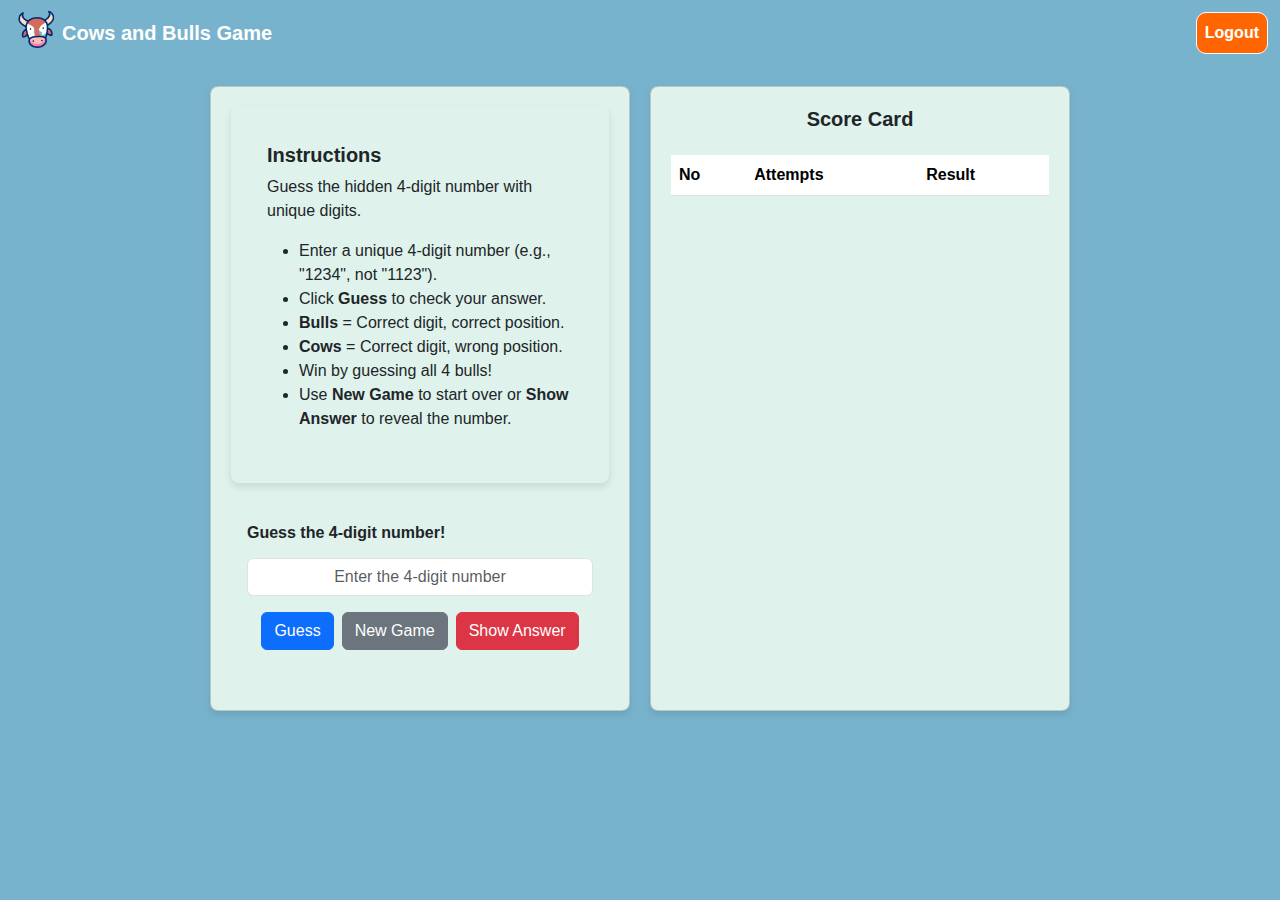
<file: Cows-and-Bulls-Game/index.html>
<!DOCTYPE html>
<html lang="en">
  <head>
    <meta charset="UTF-8" />
    <meta name="viewport" content="width=device-width, initial-scale=1.0" />
    <title>Cows & Bulls Game</title>
    <link
      href="https://cdn.jsdelivr.net/npm/bootstrap@5.3.0/dist/css/bootstrap.min.css"
      rel="stylesheet"
    />
    <link rel="stylesheet" href="./index.css" />
    <link rel="icon" href="../Images/cow.gif" type="image/x-icon" />
  </head>
  <body>
    <nav class="navbar navbar-expand-lg" id="navbar">
      <div class="container-fluid">
        <img
          src="./Images/cow.gif"
          alt="Logo"
          width="50"
          height="50"
          class="d-inline-block align-text-top"
        />
        <a class="navbar-brand" href="#" style="color: white; font-weight: bold"
          >Cows and Bulls Game</a
        >
        <button
          class="navbar-toggler"
          type="button"
          data-bs-toggle="collapse"
          data-bs-target="#navbarNav"
          aria-controls="navbarNav"
          aria-expanded="false"
          aria-label="Toggle navigation"
        >
          <span class="navbar-toggler-icon"></span>
        </button>
        <div class="collapse navbar-collapse" id="navbarNav">
          <ul class="navbar-nav ms-auto">
            <li class="nav-item">
              <a class="nav-link" style="font-weight: bold" id="logout-link"
                >Logout</a
              >
            </li>
          </ul>
        </div>
      </div>
    </nav>
    <div class="container">
      <div class="card-container">
        <div class="card">
          <div class="card mb-4 border-0">
            <div class="card-body">
              <h5><strong>Instructions</strong></h5>
              <p>Guess the hidden 4-digit number with unique digits.</p>
              <ul>
                <li>
                  Enter a unique 4-digit number (e.g., "1234", not "1123").
                </li>
                <li>Click <strong>Guess</strong> to check your answer.</li>
                <li>
                  <strong>Bulls</strong> = Correct digit, correct position.
                </li>
                <li><strong>Cows</strong> = Correct digit, wrong position.</li>
                <li>Win by guessing all 4 bulls!</li>
                <li>
                  Use <strong>New Game</strong> to start over or
                  <strong>Show Answer</strong> to reveal the number.
                </li>
              </ul>
            </div>
          </div>
          <div class="card-body">
            <h6 class="mb-3"><strong>Guess the 4-digit number!</strong></h6>
            <input
              type="text"
              id="guessInput"
              maxlength="4"
              class="form-control text-center mb-3"
              placeholder="Enter the 4-digit number"
            />
            <div class="d-flex justify-content-center gap-2">
              <button id="guessButton" class="btn btn-primary">Guess</button>
              <button class="btn btn-secondary" onclick="resetGame()">
                New Game
              </button>
              <button class="btn btn-danger" onclick="showAnswer()">
                Show Answer
              </button>
            </div>
          </div>
          <div class="feedback-section mt-3">
            <div id="targetNumberDisplay" class="text-muted mb-2"></div>
            <div id="feedback" class="feedback mb-2 text-success"></div>
            <div id="error" class="text-danger mb-2"></div>
            <div id="guessLog">
              <ul class="list-group" id="guessList"></ul>
            </div>
          </div>
        </div>
        <div class="card">
          <h5 class="text-center"><strong>Score Card</strong></h5>
          <div class="table-responsive mt-3">
            <table class="table table-striped">
              <thead>
                <tr>
                  <th>No</th>
                  <th>Attempts</th>
                  <th>Result</th>
                </tr>
              </thead>
              <tbody id="scoreTableBody"></tbody>
            </table>
          </div>
        </div>
      </div>
    </div>
    <script src="./index.js"></script>
    <script src="https://cdn.jsdelivr.net/npm/bootstrap@5.3.3/dist/js/bootstrap.bundle.min.js"></script>
  </body>
</html>
</file>
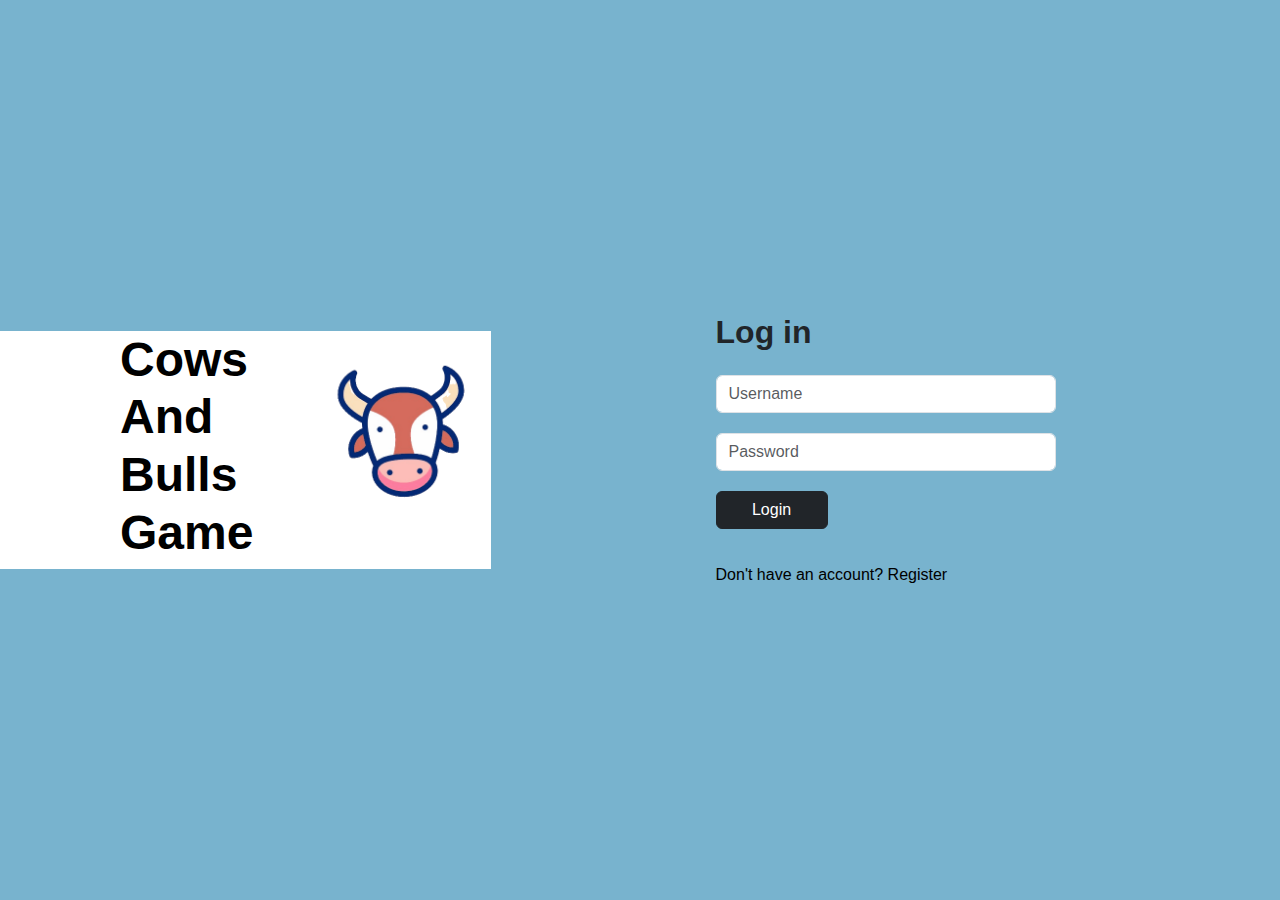
<file: Cows-and-Bulls-Game/Login/Login.html>
<!DOCTYPE html>
<html lang="en">
  <head>
    <meta charset="UTF-8" />
    <meta name="viewport" content="width=device-width, initial-scale=1.0" />
    <title>Login</title>
    <link rel="stylesheet" href="./Login.css" />
    <link
      href="https://cdn.jsdelivr.net/npm/bootstrap@5.3.0/dist/css/bootstrap.min.css"
      rel="stylesheet"
    />
    <link rel="icon" href="../Images/cow.gif" type="image/x-icon" />
  </head>
  <body style="background-color: #78b3ce">
    <div class="header">
      <h1>Cows And Bulls Game</h1>
      <img src="../Images/cow.gif" alt="logo" class="logo" />
    </div>
    <div class="container">
      <div class="row">
        <div class="col-md-12">
          <div class="login-form" id="login-form">
            <h2 class="mb-4" style="font-weight: bold">Log in</h2>
            <form action="#" method="post">
              <div class="form-group">
                <input
                  type="text"
                  class="form-control"
                  id="username"
                  name="username"
                  placeholder="Username"
                  required
                />
              </div>
              <div class="form-group">
                <input
                  type="password"
                  class="form-control"
                  id="password"
                  name="password"
                  placeholder="Password"
                  required
                />
              </div>
              <button type="submit" class="btn btn-dark btn-login">
                Login
              </button>
              <br /><br />
              <br />
              <a href="../Register/Register.html" class="register-link"
                >Don't have an account? Register</a
              >
            </form>
          </div>
        </div>
      </div>
    </div>
    <script src="./Login.js"></script>
    <script
      src="https://cdn.jsdelivr.net/npm/bootstrap@5.3.3/dist/js/bootstrap.min.js"
      integrity="sha384-0pUGZvbkm6XF6gxjEnlmuGrJXVbNuzT9qBBavbLwCsOGabYfZo0T0to5eqruptLy"
      crossorigin="anonymous"
    ></script>
  </body>
</html>
</file>
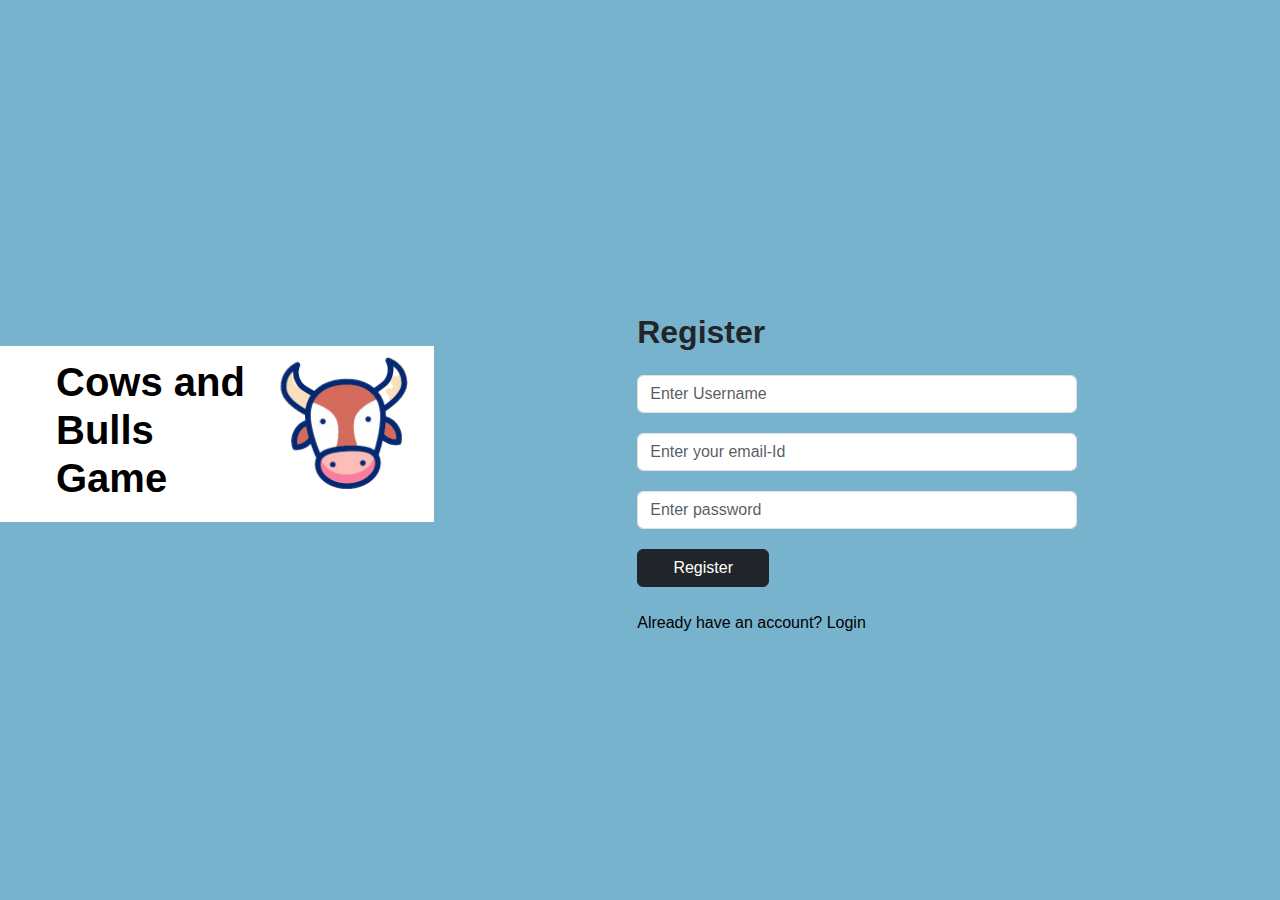
<file: Cows-and-Bulls-Game/Register/Register.html>
<!DOCTYPE html>
<html lang="en">
  <head>
    <meta charset="UTF-8" />
    <meta name="viewport" content="width=device-width, initial-scale=1.0" />
    <title>Register</title>
    <link rel="stylesheet" href="./Register.css" />
    <link
      href="https://cdn.jsdelivr.net/npm/bootstrap@5.3.0/dist/css/bootstrap.min.css"
      rel="stylesheet"
    />
    <link rel="icon" href="../Images/cow.gif" type="image/x-icon" />
  </head>
  <body style="background-color: #78b3ce">
    <div class="header">
      <h1>Cows and Bulls Game</h1>
      <img src="../Images/cow.gif" alt="BAIS-logo" class="logo" />
    </div>
    <br />
    <br />
    <div class="container">
      <br />
      <div class="row">
        <div class="col-md-12">
          <div class="register-form" id="register-form">
            <h2 class="mb-4" style="font-weight: bold">Register</h2>
            <form id="registrationForm">
              <div class="form-group">
                <input
                  type="text"
                  class="form-control"
                  id="username"
                  name="username"
                  placeholder="Enter Username"
                  required
                />
              </div>
              <div class="form-group">
                <input
                  type="email"
                  class="form-control"
                  id="email"
                  name="email"
                  placeholder="Enter your email-Id"
                  required
                />
              </div>
              <div class="form-group">
                <input
                  type="password"
                  class="form-control"
                  id="password"
                  name="password"
                  placeholder="Enter password"
                  required
                />
              </div>
              <button type="submit" class="btn btn-dark btn-register">
                Register
              </button>
              <br /><br />
              <a href="../Login/Login.html" class="login-link"
                >Already have an account? Login</a
              >
            </form>
          </div>
        </div>
      </div>
      <br />
      <br />
    </div>
    <script src="./Register.js"></script>
    <script src="https://cdn.jsdelivr.net/npm/bootstrap@5.3.3/dist/js/bootstrap.min.js"></script>
  </body>
</html>
</file>
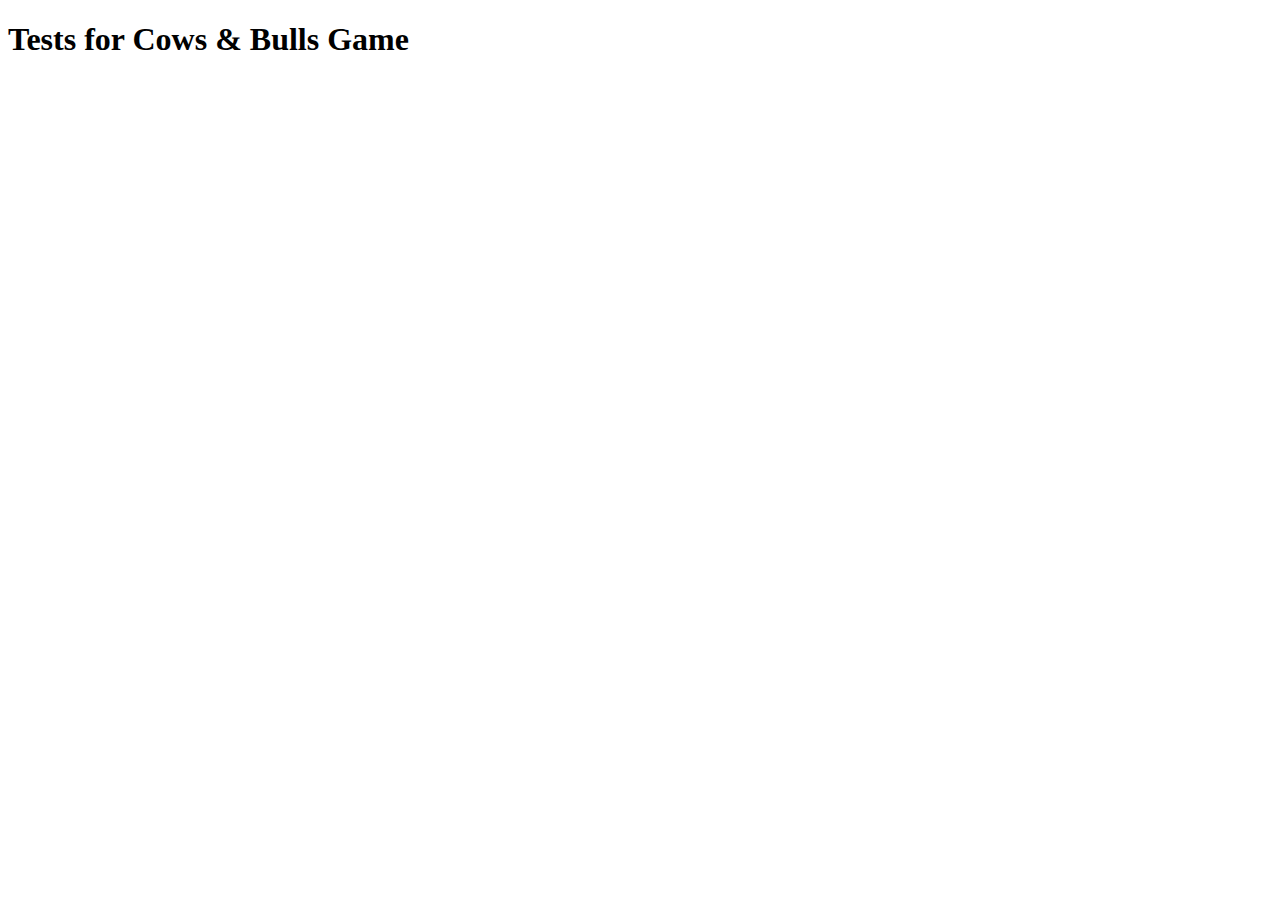
<file: Cows-and-Bulls-Game/Tests/tests.html>
<!DOCTYPE html>
<html lang="en">
  <head>
    <meta charset="UTF-8" />
    <meta name="viewport" content="width=device-width, initial-scale=1.0" />
    <title>Cows & Bulls Game Tests</title>
  </head>
  <body>
    <h1>Tests for Cows & Bulls Game</h1>
    <script src="../index.js"></script>
    <script src="../Tests/tests.js"></script>
  </body>
</html>
</file>
<file: Cows-and-Bulls-Game/index.css>
body {
  font-family: Arial, Helvetica, sans-serif;
  background-color: #78b3ce;
}

#navbar {
  background-color: #78b3ce;
  color: white;
}

.navbar-brand,
.nav-link {
  color: white;
}

.nav-item {
  background-color: #ff6500;
  border: 1px solid white;
  border-radius: 10px;
}

.card-container {
  display: flex;
  flex-direction: column;
  gap: 20px;
}

.card-container .card {
  background-color: #dff2eb;
  padding: 20px;
  border-radius: 8px;
  box-shadow: 0px 4px 8px rgba(0, 0, 0, 0.1);
}

.instructions ul {
  padding-left: 20px;
}

.feedback {
  font-weight: bold;
  font-size: 1.2em;
  color: #28a745;
}

.error {
  font-size: 1em;
  color: #dc3545;
}

.container {
  max-width: 900px;
  margin: auto;
  padding: 20px;
}

@media (min-width: 768px) {
  .card-container {
    flex-direction: row;
  }
  .card {
    width: 100%;
  }
}
</file>
<file: Cows-and-Bulls-Game/Login/Login.css>
body {
  height: 100vh;
  display: flex;
  align-items: center;
  justify-content: center;
  font-family: Arial, Helvetica, sans-serif;
  margin: 0;
}

.header {
  background-color: white;
  display: flex;
  align-items: center;
}

.header h1 {
  margin-left: 2.5em;
  color: black;
  font-size: 3em;
  font-weight: bold;
}
.header .logo {
  width: 11em;
  height: auto;
  margin-bottom: 1em;
}
.login-form {
  padding: 30px;
  border-radius: 8px;
  width: 100%;
  max-width: 400px;
  margin: auto;
  position: relative;
  font-family: Arial, Helvetica, sans-serif;
}

.form-group {
  margin-bottom: 20px;
}

.form-group label {
  font-weight: 600;
}

.btn-login {
  position: fixed;
  width: 7em;
}

h1 {
  font-family: Arial, Helvetica, sans-serif;
}

.register-link {
  text-decoration: none;
  color: black;
  cursor: pointer;
}
.register-link:hover {
  color: gray;
}
</file>
<file: Cows-and-Bulls-Game/Register/Register.css>
body {
  height: 100vh;
  display: flex;
  align-items: center;
  justify-content: center;
  font-family: Arial, Helvetica, sans-serif;
  margin: 0;
}
.header {
  display: flex;
  align-items: center;
  margin-bottom: 2em;
  background-color: white;
}

.header h1 {
  margin-right: 0.3em;
  margin-left: 1.4em;
  color: black;
  font-weight: bold;
  font-family: "Mukta", sans-serif;
}

.header .logo {
  width: 11em;
  height: auto;
}

.register-form {
  background-color: #78b3ce;
  padding: 30px;
  border-radius: 8px;
  width: 100%;
  max-width: 500px;
  margin: auto;
  margin-top: 4.5em;
  font-family: "Mukta", sans-serif;
}

.form-group {
  margin-bottom: 20px;
}

.form-group label {
  font-weight: 600;
}

.btn-register {
  width: 30%;
  border-radius: 10px;
}

.login-link {
  text-decoration: none;
  color: black;
  cursor: pointer;
  display: inline;
  text-align: center;
  margin-top: 1em;
}

.login-link:hover {
  text-decoration: none;
}
</file>
